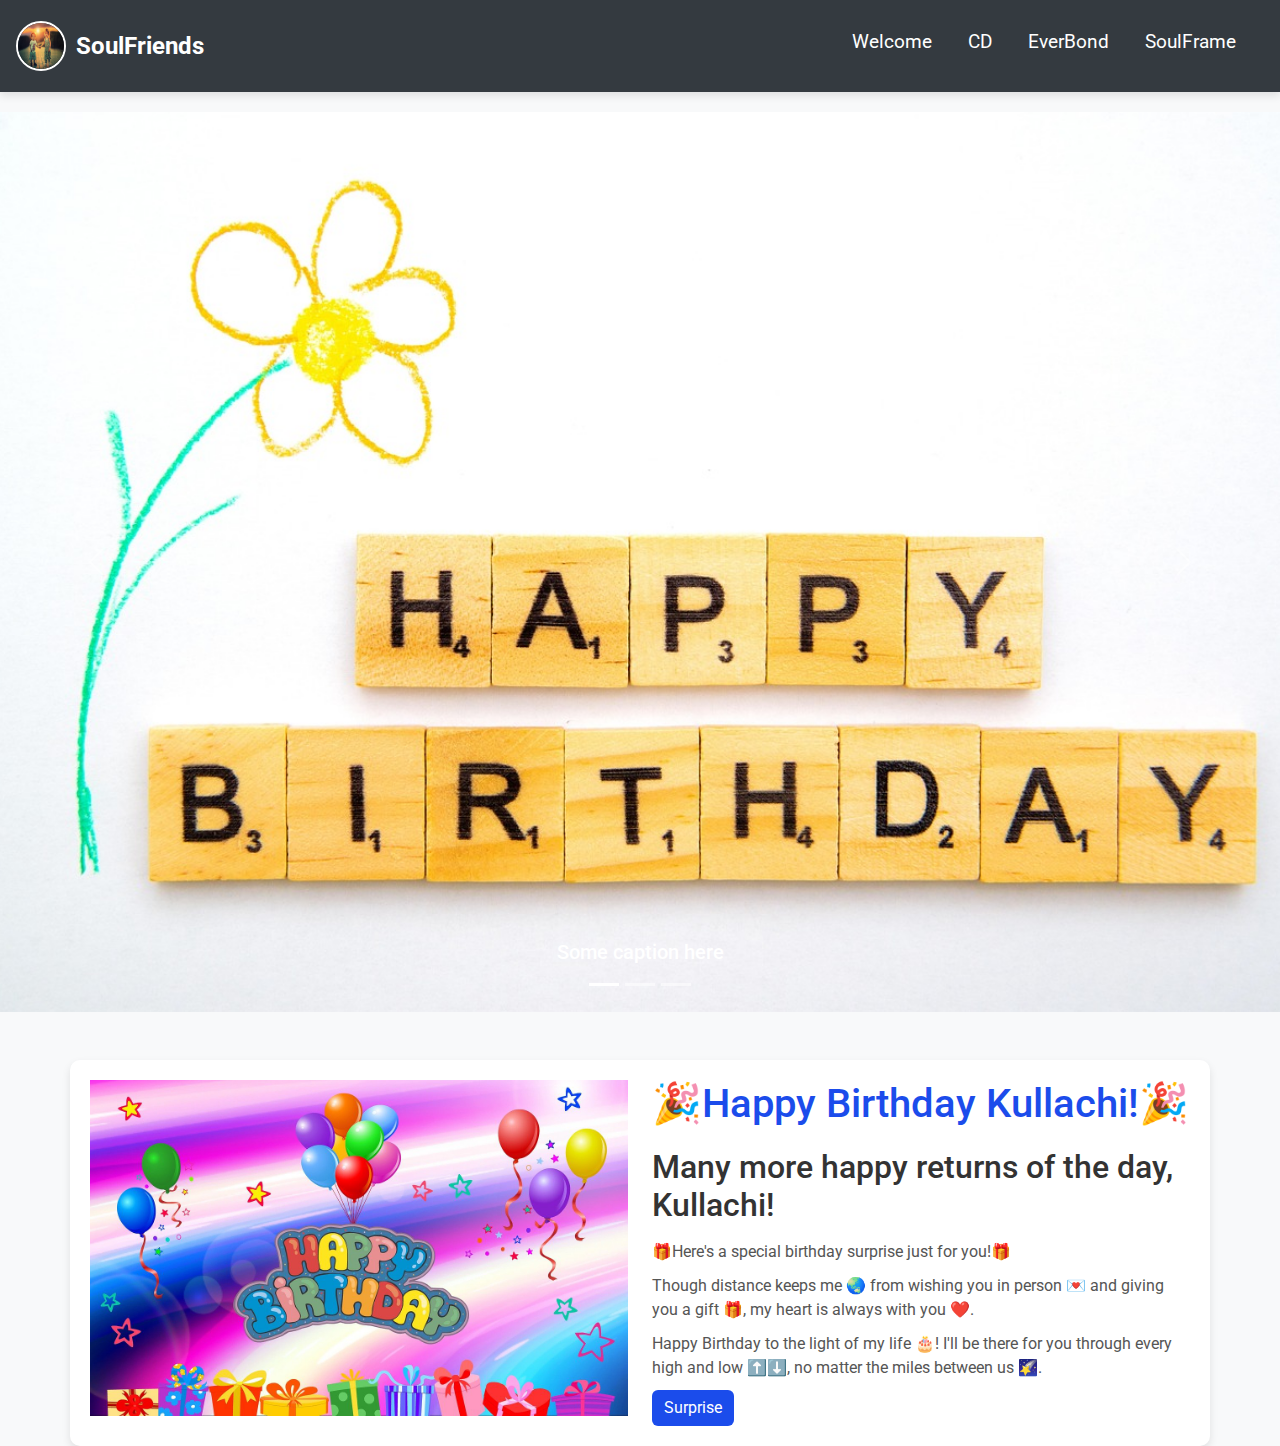
<file: index.html>
<!DOCTYPE html>
<html lang="en">
<head>
  <meta charset="UTF-8">
  <meta name="viewport" content="width=device-width, initial-scale=1.0">
  <title>Happy Birthday!</title>
  <link rel="stylesheet" href="styles.css">
  <link rel="stylesheet" href="bootstrap-5.3.3-dist/css/bootstrap.min.css">
  <link href="https://fonts.googleapis.com/css2?family=Roboto:wght@400;700&display=swap" rel="stylesheet">
  <style>
    body {
      font-family: 'Roboto', sans-serif;
      background-color: #f8f9fa;
    }
    .navbar-nav .nav-link {
      color: #ffffff !important;
    }
    .navbar-brand {
      color: #ffffff !important;
    }
    .navbar-toggler-icon {
      color: #ffffff !important;
    }
    /* Navbar Styles */
    .navbar {
      background-color: #343a40;
      padding: 1rem;
      box-shadow: 0 4px 8px rgba(0, 0, 0, 0.1);
    }

    .navbar-brand {
      display: flex;
      align-items: center;
      font-size: 1.5rem;
      font-weight: 700;
      color: #ffffff;
    }

    .navbar-brand img {
      margin-right: 10px;
      border-radius: 50%;
      border: 2px solid #ffffff;
    }

    .navbar-nav {
      display: flex;
      margin-left: auto;
    }

    .nav-item {
      margin-right: 20px;
    }

    .nav-link {
      color: #ffffff;
      font-size: 1.2rem;
      position: relative;
      transition: color 0.3s, background-color 0.3s;
    }

    .nav-link:hover {
      color: #ffcc33;
      background-color: rgba(255, 255, 255, 0.1);
      border-radius: 5px;
    }

    .nav-link::after {
      content: '';
      display: block;
      width: 0;
      height: 2px;
      background: #ffcc33;
      transition: width 0.3s;
      margin-top: 5px;
    }

    .nav-link:hover::after {
      width: 100%;
    }

    /* Hero Section (Carousel) Styles */
    .hero-section {
      position: relative;
      margin-top: 20px;
    }

    .carousel-inner img {
      width: 100%;
      height: 100vh;
      object-fit: cover;
    }

    /* Birthday Message Section Styles */
    .birthday-message {
      margin-top: 50px;
      padding: 20px;
      background-color: #ffffff;
      box-shadow: 0 4px 8px rgba(0, 0, 0, 0.1);
      border-radius: 10px;
    }

    .birthday-message h1 {
      color: #1b4ceb;
      margin-bottom: 20px;
    }

    .birthday-message h2 {
      color: #333333;
      margin-bottom: 15px;
    }

    .birthday-message p {
      color: #555555;
      margin-bottom: 10px;
    }

    .birthday-message .btn-primary {
      background-color: #1b4ceb;
      border: none;
      transition: background-color 0.3s ease;
    }

    .birthday-message .btn-primary:hover {
      background-color: #ffcc33;
      color: #1b4ceb;
    }

    /* Responsive Styles */
    @media (max-width: 768px) {
      .birthday-message .col-md-6 {
        margin-bottom: 20px;
      }
      .carousel-inner img {
        height: auto;
      }
    }
  </style>
</head>
<body>
  <header>
    <nav class="navbar navbar-expand-lg">
      <a class="navbar-brand" href="#">
        <img src="images/children-817365_1280.jpg" alt="Logo" style="width: 50px; height: 50px;">SoulFriends
      </a>
      <button class="navbar-toggler" type="button" data-bs-toggle="collapse" data-bs-target="#navbarNav" aria-controls="navbarNav" aria-expanded="false" aria-label="Toggle navigation">
        <span class="navbar-toggler-icon"></span>
      </button>
      <div class="collapse navbar-collapse" id="navbarNav">
        <ul class="navbar-nav ms-auto">
          <li class="nav-item">
            <a class="nav-link" href="index.html">Welcome</a>
          </li>
          <li class="nav-item">
            <a class="nav-link" href="countdown.html">CD</a>
          </li>
          <li class="nav-item">
            <a class="nav-link" href="message.html">EverBond</a>
          </li>
          <li class="nav-item">
            <a class="nav-link" href="dedication.html">SoulFrame</a>
          </li>
        </ul>
      </div>
    </nav>
  </header>

  <section class="hero-section">
    <div id="demo" class="carousel slide" data-bs-ride="carousel" data-bs-interval="3000">
        <!-- Indicators/dots -->
        <div class="carousel-indicators">
            <button type="button" data-bs-target="#demo" data-bs-slide-to="0" class="active"></button>
            <button type="button" data-bs-target="#demo" data-bs-slide-to="1"></button>
            <button type="button" data-bs-target="#demo" data-bs-slide-to="2"></button>
        </div>
        <!-- The slideshow/carousel -->
        <div class="carousel-inner">
            <div class="carousel-item active">
                <img src="images/date-of-birth-3697684_1280.jpg" alt="Los Angeles" class="d-block w-100">
                <div class="carousel-caption d-none d-md-block">
                    <h5>Some caption here</h5>
                </div>
            </div>
            <div class="carousel-item">
                <img src="images/birthday-cake-7718754_1280.jpg" alt="Chicago" class="d-block w-100">
                <div class="carousel-caption d-none d-md-block">
                    <h5>Some caption here</h5>
                </div>
            </div>
            <div class="carousel-item">
                <img src="images/happy-birthday-813181_1280.jpg" alt="New York" class="d-block w-100">
                <div class="carousel-caption d-none d-md-block">
                    <h5>Some caption here</h5>
                </div>
            </div>
        </div>
        <!-- Left and right controls/icons -->
        <button class="carousel-control-prev" type="button" data-bs-target="#demo" data-bs-slide="prev">
            <span class="carousel-control-prev-icon"></span>
        </button>
        <button class="carousel-control-next" type="button" data-bs-target="#demo" data-bs-slide="next">
            <span class="carousel-control-next-icon"></span>
        </button>
    </div>
  </section>

  <section class="birthday-message container mt-5">
    <div class="row">
      <div class="col-md-6">
        <img src="images/birthday-1545224_1280.jpg" alt="Birthday Image" class="img-fluid">
      </div>
      <div class="col-md-6">
        <h1>🎉Happy Birthday Kullachi!🎉</h1>
        <h2>Many more happy returns of the day, Kullachi!</h2>
        <p>🎁Here's a special birthday surprise just for you!🎁</p>
        <p>Though distance keeps me 🌏 from wishing you in person 💌 and giving you a gift 🎁, my heart is always with you ❤️.</p>
        <p>Happy Birthday to the light of my life 🎂! I'll be there for you through every high and low ⬆️⬇️, no matter the miles between us 🌠.</p>
        <button class="btn btn-primary" onclick="location.href='surprise.html'">Surprise</button>
      </div>
    </div>
  </section>

  <script src="bootstrap-5.3.3-dist/js/bootstrap.bundle.min.js"></script>
</body>
</html>
</file>
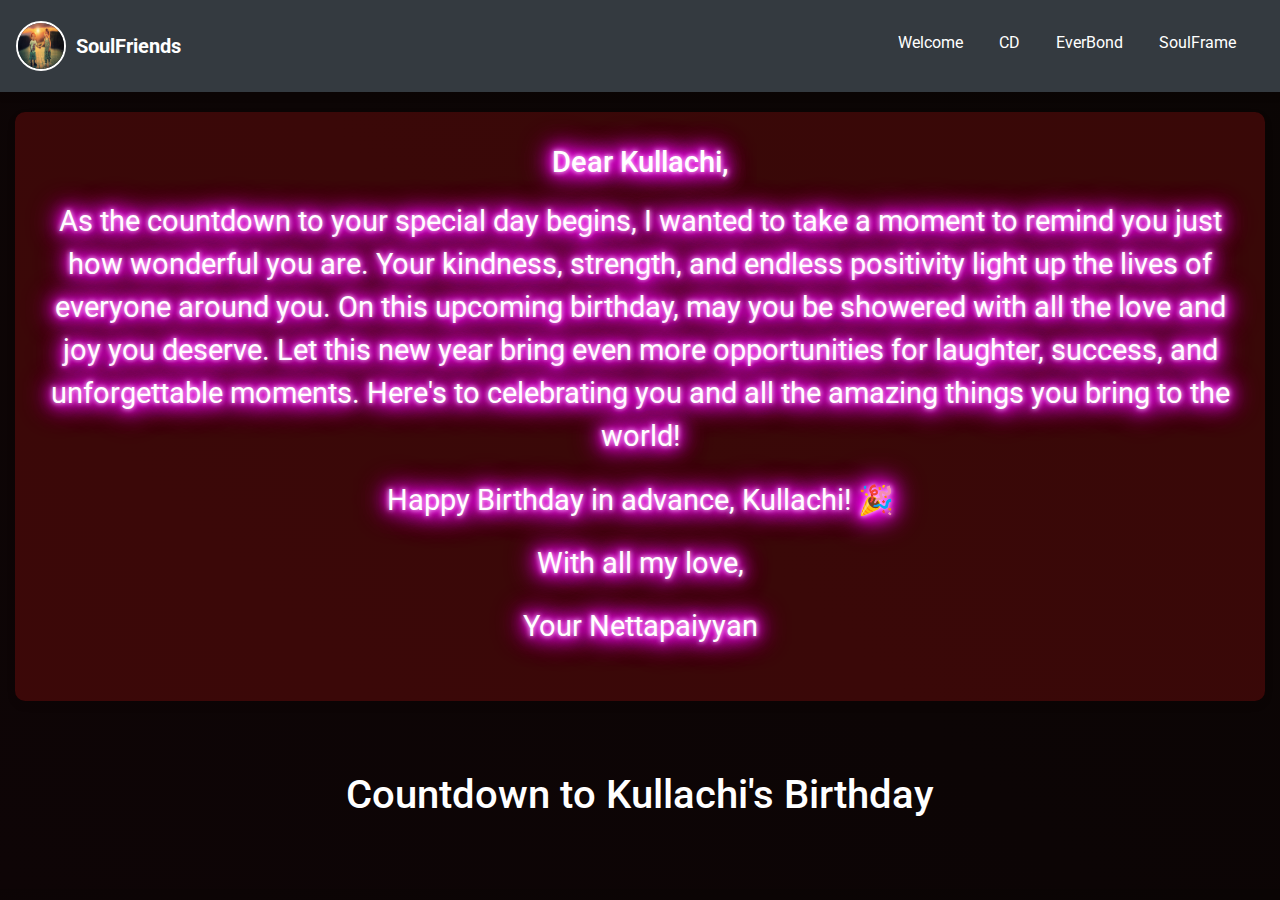
<file: countdown.html>
<!DOCTYPE html>
<html lang="en">
<head>
  <meta charset="UTF-8">
  <meta name="viewport" content="width=device-width, initial-scale=1.0">
  <title>Happy Birthday!</title>
  <link rel="stylesheet" href="styles.css">
  <link rel="stylesheet" href="bootstrap-5.3.3-dist/css/bootstrap.min.css">
  <link href="https://fonts.googleapis.com/css2?family=Roboto:wght@400;700&display=swap" rel="stylesheet">
  <style>
    body {
      font-family: 'Roboto', sans-serif;
      background: linear-gradient(45deg, #0e0506, #0a0504);
      color: white;
      margin: 0;
      padding: 0;
    }
    .navbar-nav .nav-link {
      color: #ffffff !important;
    }
    .navbar-brand {
      color: #ffffff !important;
    }
    .navbar-toggler-icon {
      color: #ffffff !important;
    }
    .navbar {
      padding: 1rem;
      box-shadow: 0 4px 8px rgba(0, 0, 0, 0.1);
    }
    #letter {
      text-align: center;
      padding: 30px;
      background-color: rgba(244, 18, 18, 0.2);
      border-radius: 10px;
      margin: 20px 15px;
      box-shadow: 0 4px 8px rgba(0, 0, 0, 0.1);
      transition: transform 0.3s ease, box-shadow 0.3s ease;
      border: 3px solid transparent;
      animation: blink-border 1s infinite;
    }
    #letter:hover {
      transform: scale(1.05);
      box-shadow: 0 0 15px rgba(0, 0, 0, 0.3);
    }
    #letter h3, #letter p {
      font-size: 1.8em;
      margin-bottom: 20px;
      color: #fff;
      text-shadow: 0 0 5px #fff, 0 0 10px #ff00ff, 0 0 15px #ff00ff, 0 0 20px #ff00ff, 0 0 25px #ff00ff, 0 0 30px #ff00ff, 0 0 35px #ff00ff;
    }
    #countdown {
      text-align: center;
      padding: 50px;
      transition: all 0.3s ease;
    }
    #countdown h2 {
      font-size: 2.5em;
      margin-bottom: 20px;
    }
    #countdown-timer {
      font-size: 2em;
      font-weight: bold;
      transition: color 1s ease;
      animation: blink 1s step-start infinite;
    }
    @keyframes blink-border {
      0% {
        border-color: transparent;
      }
      50% {
        border-color: #ff00ff;
      }
      100% {
        border-color: transparent;
      }
    }
    @keyframes blink {
      0%, 100% { opacity: 1; }
      50% { opacity: 0; }
    }
  </style>
</head>
<body>
  <header>
    <nav class="navbar navbar-expand-lg">
      <a class="navbar-brand" href="#">
        <img src="images/children-817365_1280.jpg" alt="Logo" style="width: 50px; height: 50px;">SoulFriends
      </a>
      <button class="navbar-toggler" type="button" data-bs-toggle="collapse" data-bs-target="#navbarNav" aria-controls="navbarNav" aria-expanded="false" aria-label="Toggle navigation">
        <span class="navbar-toggler-icon"></span>
      </button>
      <div class="collapse navbar-collapse" id="navbarNav">
        <ul class="navbar-nav ms-auto">
          <li class="nav-item">
            <a class="nav-link" href="index.html">Welcome</a>
          </li>
          <li class="nav-item">
            <a class="nav-link" href="countdown.html">CD</a>
          </li>
          <li class="nav-item">
            <a class="nav-link" href="message.html">EverBond</a>
          </li>
          <li class="nav-item">
            <a class="nav-link" href="dedication.html">SoulFrame</a>
          </li>
        </ul>
      </div>
    </nav>
  </header>
  <section id="letter">
    <h3>Dear Kullachi,</h3>
    <p>As the countdown to your special day begins, I wanted to take a moment to remind you just how wonderful you are. Your kindness, strength, and endless positivity light up the lives of everyone around you. On this upcoming birthday, may you be showered with all the love and joy you deserve. Let this new year bring even more opportunities for laughter, success, and unforgettable moments. Here's to celebrating you and all the amazing things you bring to the world!</p>
    <p>Happy Birthday in advance, Kullachi! 🎉</p>
    <p>With all my love,</p>
    <p>Your Nettapaiyyan</p>
  </section>
  <section id="countdown">
    <h2>Countdown to Kullachi's Birthday</h2>
    <div id="countdown-timer"></div>
  </section>
  <script src="bootstrap-5.3.3-dist/js/bootstrap.bundle.min.js"></script>
  <script>
    // Countdown Timer
    const countdownDate = new Date("2025-03-07T00:00:00").getTime();

    const updateCountdown = setInterval(() => {
      const now = new Date().getTime();
      const distance = countdownDate - now;

      const days = Math.floor(distance / (1000 * 60 * 60 * 24));
      const hours = Math.floor((distance % (1000 * 60 * 60 * 24)) / (1000 * 60 * 60));
      const minutes = Math.floor((distance % (1000 * 60 * 60)) / (1000 * 60));
      const seconds = Math.floor((distance % (1000 * 60)) / 1000);

      document.getElementById("countdown-timer").innerHTML = `
        ${days}d ${hours}h ${minutes}m ${seconds}s
      `;

      if (distance < 0) {
        clearInterval(updateCountdown);
        document.getElementById("countdown-timer").innerHTML = "Happy Birthday, Kullachi! 🎉";
      }
    }, 1000);
  </script>
</body>
</html>
</file>
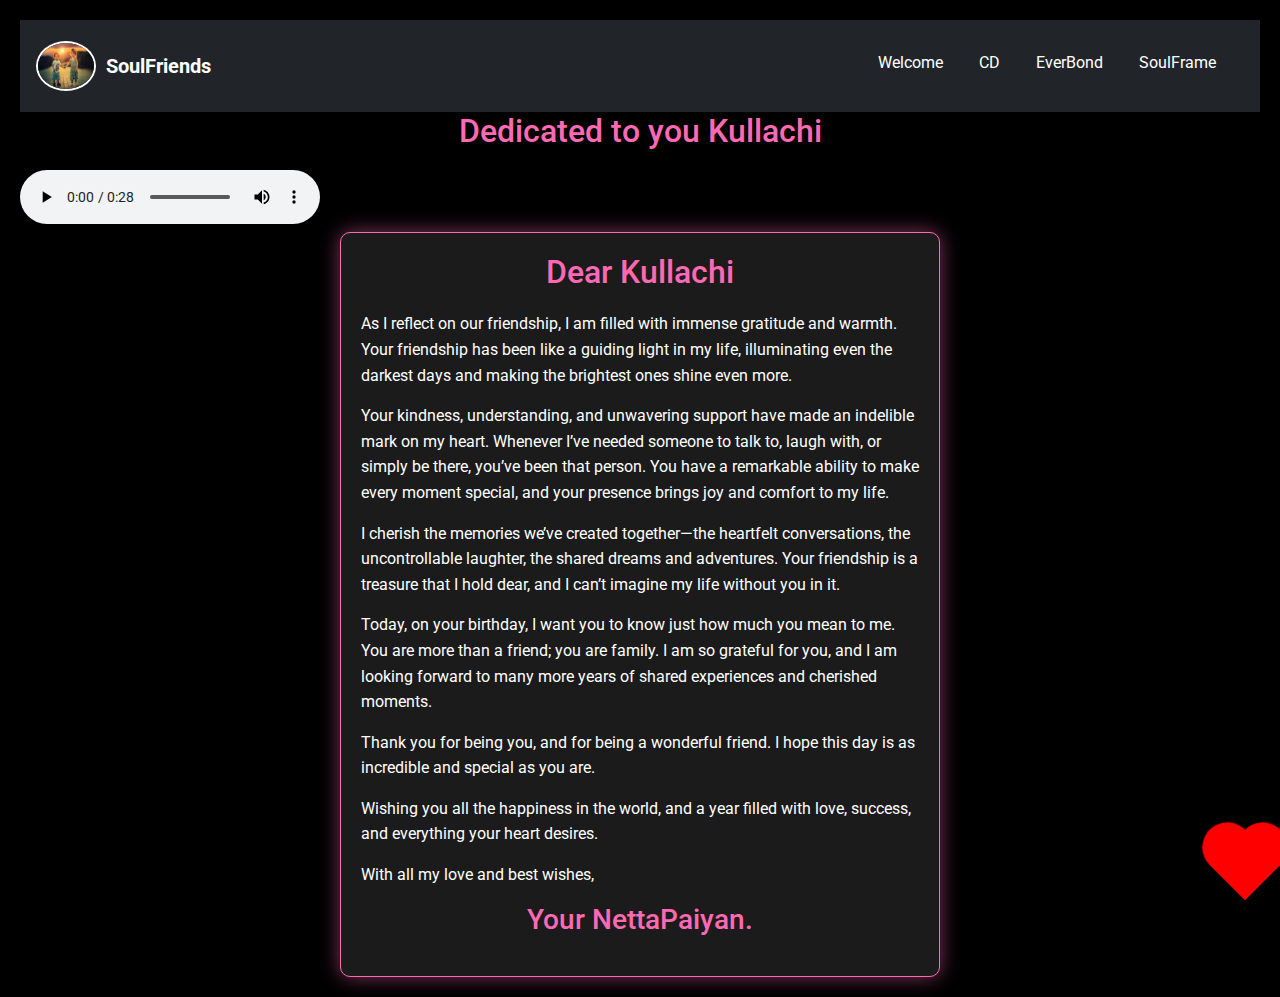
<file: dedication.html>
<!DOCTYPE html>
<html lang="en">
<head>
  <meta charset="UTF-8">
  <meta name="viewport" content="width=device-width, initial-scale=1.0">
  <title>Happy Birthday</title>
  <link rel="stylesheet" href="styles.css">
  <link rel="stylesheet" href="bootstrap-5.3.3-dist/css/bootstrap.min.css">
  <link href="https://fonts.googleapis.com/css2?family=Roboto:wght@400;700&display=swap" rel="stylesheet">
  <style>
    /* Global Styles */
    body {
      font-family: 'Roboto', sans-serif;
      background-color: #000000;
      color: #ffffff;
      margin: 0;
      padding: 20px;
      line-height: 1.6;
    }

    .container {
      max-width: 600px;
      margin: 0 auto;
      padding: 20px;
      border: 1px solid #ff69b4;
      border-radius: 10px;
      background-color: #1b1b1b;
      box-shadow: 0 0 20px rgba(255, 105, 180, 0.5);
      transition: transform 0.3s ease, box-shadow 0.3s ease;
    }

    .container:hover {
      transform: scale(1.05);
      box-shadow: 0 0 30px rgba(255, 105, 180, 1);
      border: 2px solid #ff69b4;
    }

    h1, h2, h3 {
      text-align: center;
      color: #ff69b4;
      margin-bottom: 20px;
      transition: color 0.3s ease;
    }

    h1:hover, h2:hover, h3:hover {
      color: #ffa500;
    }

    p {
      margin-bottom: 15px;
      transition: color 0.3s ease;
    }

    p:hover {
      color: #ffa500;
    }

    .signature {
      font-weight: bold;
      text-align: right;
    }

    /* Heart Styles */
    .heart {
      position: fixed;
      bottom: 10px;
      right: 10px;
      width: 50px;
      height: 50px;
      background-color: red;
      transform: rotate(-45deg);
      animation: float 5s infinite linear, rotateHeart 2s infinite ease-in-out;
      z-index: 1000;
    }

    .heart:before,
    .heart:after {
      content: '';
      position: absolute;
      background-color: red;
      border-radius: 50%;
      width: 50px;
      height: 50px;
    }

    .heart:before {
      top: -25px;
      left: 0;
    }

    .heart:after {
      top: 0;
      left: 25px;
    }

    @keyframes float {
      0% {
        transform: translateY(0) rotate(-45deg);
        opacity: 1;
      }
      100% {
        transform: translateY(-1000px) rotate(-45deg);
        opacity: 0;
      }
    }

    @keyframes rotateHeart {
      0%, 100% {
        transform: scale(1) rotate(-45deg);
      }
      50% {
        transform: scale(1.1) rotate(-45deg);
      }
    }

    /* Responsive Styles */
    @media (max-width: 768px) {
      .container {
        padding: 15px;
      }

      .heart {
        width: 40px;
        height: 40px;
      }

      .heart:before,
      .heart:after {
        width: 40px;
        height: 40px;
      }

      .heart:before {
        top: -20px;
      }

      .heart:after {
        left: 20px;
      }
    }

    @media (max-width: 576px) {
      h1 {
        font-size: 1.5rem;
      }

      p {
        font-size: 1rem;
      }

      .heart {
        width: 30px;
        height: 30px;
      }

      .heart:before,
      .heart:after {
        width: 30px;
        height: 30px;
      }

      .heart:before {
        top: -15px;
      }

      .heart:after {
        left: 15px;
      }
    }

    /* Navbar Styles */
    .navbar-nav .nav-link {
      color: #ffffff !important;
    }
    .navbar-brand {
      color: #ffffff !important;
    }
    .navbar-toggler-icon {
      color: #ffffff !important;
    }
    .navbar {
      background-color: #000000;
      padding: 1rem;
      box-shadow: 0 4px 8px rgba(0, 0, 0, 0.1);
      transition: all 0.3s ease;
    }

    .navbar:hover {
      box-shadow: 0 0 20px #ff69b4;
    }

    .navbar .nav-link:hover {
      color: #ffa500 !important;
    }
  </style>
</head>
<body>
  <header>
    <nav class="navbar navbar-expand-lg navbar-dark bg-dark">
      <a class="navbar-brand" href="#">
        <img src="images/children-817365_1280.jpg" alt="Logo" style="width: 60px; height: 50px;">SoulFriends
      </a>
      <button class="navbar-toggler" type="button" data-bs-toggle="collapse" data-bs-target="#navbarNav" aria-controls="navbarNav" aria-expanded="false" aria-label="Toggle navigation">
        <span class="navbar-toggler-icon"></span>
      </button>
      <div class="collapse navbar-collapse" id="navbarNav">
        <ul class="navbar-nav ms-auto">
          <li class="nav-item"> <a class="nav-link" href="index.html">Welcome</a> </li>
          <li class="nav-item"> <a class="nav-link" href="countdown.html">CD</a> </li>
          <li class="nav-item"> <a class="nav-link" href="message.html">EverBond</a> </li>
          <li class="nav-item"> <a class="nav-link" href="dedication.html">SoulFrame</a> </li>
        </ul>
      </div>
    </nav>
  </header>

  <section id="playlist">
    <h2>Dedicated to you Kullachi</h2>
    <audio controls autoplay loop>
      <source src="happy-birthday-254480.mp3" type="audio/mpeg">
      Your browser does not support the audio element.
    </audio>
  </section>

  <div class="container">
    <h2>Dear Kullachi</h2>
    <p>As I reflect on our friendship, I am filled with immense gratitude and warmth. Your friendship has been like a guiding light in my life, illuminating even the darkest days and making the brightest ones shine even more.</p>
    <p>Your kindness, understanding, and unwavering support have made an indelible mark on my heart. Whenever I’ve needed someone to talk to, laugh with, or simply be there, you’ve been that person. You have a remarkable ability to make every moment special, and your presence brings joy and comfort to my life.</p>
    <p>I cherish the memories we’ve created together—the heartfelt conversations, the uncontrollable laughter, the shared dreams and adventures. Your friendship is a treasure that I hold dear, and I can’t imagine my life without you in it.</p>
    <p>Today, on your birthday, I want you to know just how much you mean to me. You are more than a friend; you are family. I am so grateful for you, and I am looking forward to many more years of shared experiences and cherished moments.</p>
    <p>Thank you for being you, and for being a wonderful friend. I hope this day is as incredible and special as you are.</p>
    <p>Wishing you all the happiness in the world, and a year filled with love, success, and everything your heart desires.</p>
    <p>With all my love and best wishes,</p>
    <h3>Your NettaPaiyan.</h3>
  </div>

  <div class="heart"></div>

  <!-- Heart Animation Script -->
  <script>
    document.addEventListener("DOMContentLoaded", function() {
      function createHeart() {
        const heart = document.createElement("div");
        heart.classList.add("heart");

        // Random position for floating hearts
        heart.style.left = Math.random() * 100 + "vw";
        heart.style.animationDuration = Math.random() * 2 + 3 + "s";

        document.body.appendChild(heart);

        setTimeout(() => {
          heart.remove();
        }, 5000);
      }

      setInterval(createHeart, 1000);
    });
  </script>
  <script src="bootstrap-5.3.3-dist/js/bootstrap.bundle.min.js"></script>
</body>
</html>
</file>
<file: styles.css>
.navbar {
    background-color: #343a40;
    padding: 1rem;
    box-shadow: 0 4px 8px rgba(0, 0, 0, 0.1);
  }

  .navbar-brand {
    display: flex;
    align-items: center;
    font-size: 1.5rem;
    font-weight: 700;
    color: #ffffff;
  }

  .navbar-brand img {
    margin-right: 10px;
    border-radius: 50%;
    border: 2px solid #ffffff;
  }

  .navbar-nav {
    display: flex;
    margin-left: auto;
  }

  .nav-item {
    margin-right: 20px;
  }

  .nav-link {
    color: #ffffff;
    font-size: 1.2rem;
    position: relative;
    transition: color 0.3s, background-color 0.3s;
  }

  .nav-link:hover {
    color: #ffcc33;
    background-color: rgba(255, 255, 255, 0.1);
    border-radius: 5px;
  }

  .nav-link::after {
    content: '';
    display: block;
    width: 0;
    height: 2px;
    background: #ffcc33;
    transition: width 0.3s;
    margin-top: 5px;
  }

  .nav-link:hover::after {
    width: 100%;
  }
</file>
